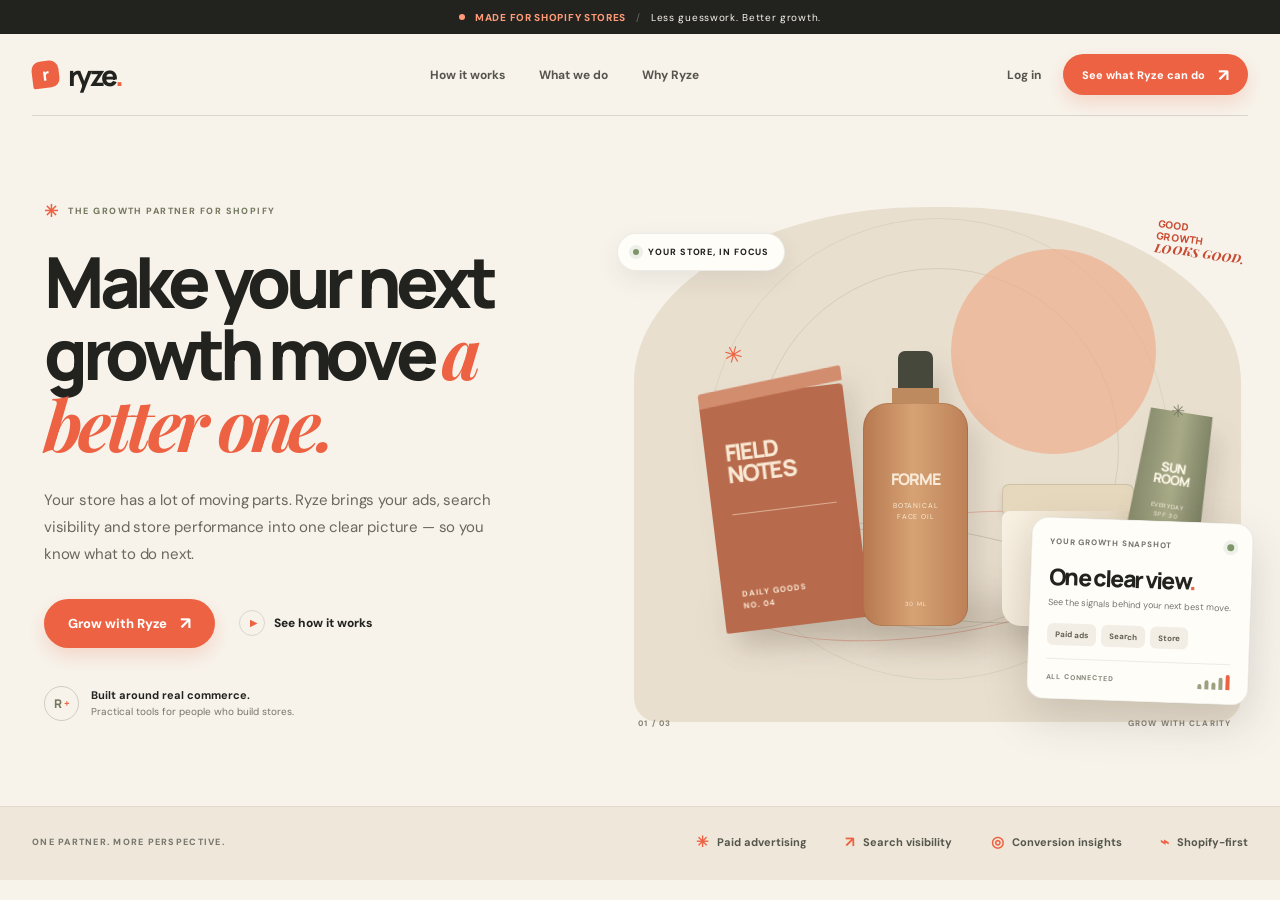
<file: index.html>
<!doctype html>
<html lang="en">
<head>
  <meta charset="utf-8" />
  <meta name="viewport" content="width=device-width, initial-scale=1" />
  <meta name="theme-color" content="#f7f3eb" />
  <title>Ryze — Growth for Shopify stores</title>
  <meta name="description" content="A clearer way to grow your Shopify store. Bring paid ads, search visibility and conversion insights together." />
  <link rel="preconnect" href="https://fonts.googleapis.com">
  <link rel="preconnect" href="https://fonts.gstatic.com" crossorigin>
  <link href="https://fonts.googleapis.com/css2?family=DM+Sans:wght@400;500;600;700;800&family=Playfair+Display:ital,wght@1,600;1,700&family=Manrope:wght@500;600;700;800&display=swap" rel="stylesheet">
  <link rel="stylesheet" href="styles.css">
</head>
<body>
  <div class="announcement"><span class="announcement-dot"></span><strong>MADE FOR SHOPIFY STORES</strong><span class="announcement-divider">/</span><span>Less guesswork. Better growth.</span></div>

  <header class="site-header">
    <a class="brand" href="#top" aria-label="Ryze home"><span class="brand-symbol">r</span><span>ryze<span class="brand-period">.</span></span></a>
    <nav class="nav-links" aria-label="Main navigation">
      <a href="#how-it-works">How it works</a>
      <a href="#capabilities">What we do</a>
      <a href="#proof">Why Ryze</a>
    </nav>
    <div class="header-actions">
      <a class="login" href="#login">Log in</a>
      <a class="button button-small" href="#get-started">See what Ryze can do <span aria-hidden="true">↗</span></a>
    </div>
  </header>

  <main id="top">
    <section class="hero" aria-labelledby="hero-title">
      <div class="hero-copy">
        <div class="eyebrow"><span class="eyebrow-star">✳</span> THE GROWTH PARTNER FOR SHOPIFY</div>
        <h1 id="hero-title">Make your next growth move <em>a better one.</em></h1>
        <p class="hero-description">Your store has a lot of moving parts. Ryze brings your ads, search visibility and store performance into one clear picture — so you know what to do next.</p>
        <div class="hero-actions">
          <a class="button" href="#get-started">Grow with Ryze <span aria-hidden="true">↗</span></a>
          <a class="text-link" href="#how-it-works"><span class="play-icon" aria-hidden="true">▶</span> See how it works</a>
        </div>
        <div class="proof" id="proof">
          <div class="proof-mark" aria-hidden="true"><span>R</span><span>+</span></div>
          <div class="proof-copy"><strong>Built around real commerce.</strong><span>Practical tools for people who build stores.</span></div>
        </div>
      </div>

      <div class="hero-visual" id="how-it-works" aria-label="Illustrated arrangement of ecommerce product packaging with a growth insight card">
        <div class="visual-backdrop"></div>
        <div class="sun-disc"></div>
        <div class="visual-kicker"><span class="status-dot"></span> YOUR STORE, IN FOCUS</div>
        <div class="visual-note">GOOD<br>GROWTH<br><i>LOOKS GOOD.</i></div>

        <div class="product-stage" aria-hidden="true">
          <div class="stage-shadow"></div>
          <div class="product product-box">
            <div class="box-top"></div><div class="box-brand">FIELD<br>NOTES</div><div class="box-line"></div><div class="box-caption">DAILY GOODS<br>NO. 04</div>
          </div>
          <div class="product product-bottle">
            <div class="bottle-cap"></div><div class="bottle-neck"></div><div class="bottle-body"><span class="bottle-brand">FORME</span><span class="bottle-sub">BOTANICAL<br>FACE OIL</span><span class="bottle-volume">30 ML</span></div>
          </div>
          <div class="product product-jar">
            <div class="jar-lid"></div><div class="jar-body"><span class="jar-brand">soft<br>goods</span><span class="jar-sub">DAILY<br>MOISTURE</span></div>
          </div>
          <div class="product product-tube">
            <div class="tube-cap"></div><div class="tube-body"><span class="tube-brand">SUN<br>ROOM</span><span class="tube-sub">EVERYDAY<br>SPF 30</span></div>
          </div>
          <div class="product-orbit orbit-one"></div><div class="product-orbit orbit-two"></div>
          <div class="sparkle sparkle-one">✳</div><div class="sparkle sparkle-two">✳</div>
        </div>

        <aside class="insight-card">
          <div class="insight-top"><span>YOUR GROWTH SNAPSHOT</span><span class="live-dot"></span></div>
          <div class="insight-heading">One clear view<span>.</span></div>
          <p>See the signals behind your next best move.</p>
          <div class="insight-tags"><span>Paid ads</span><span>Search</span><span>Store</span></div>
          <div class="insight-footer"><span>ALL CONNECTED</span><span class="mini-bars"><i></i><i></i><i></i><i></i><i></i></span></div>
        </aside>
        <div class="visual-caption"><span>01 / 03</span><span>GROW WITH CLARITY</span></div>
      </div>
    </section>

    <section class="below-fold" id="capabilities">
      <div class="below-inner">
        <div class="below-label">One partner. More perspective.</div>
        <div class="capabilities">
          <span><b>✳</b> Paid advertising</span>
          <span><b>↗</b> Search visibility</span>
          <span><b>◎</b> Conversion insights</span>
          <span><b>⌁</b> Shopify-first</span>
        </div>
      </div>
    </section>
    <div id="get-started" hidden></div><div id="login" hidden></div>
  </main>
  <script src="script.js?v=2" defer></script>
</body>
</html>
</file>
<file: styles.css>
:root {
  --paper: #f7f3eb;
  --paper-deep: #eee7da;
  --ink: #22231f;
  --muted: #6f6c62;
  --line: rgba(34,35,31,.14);
  --orange: #ed6242;
  --orange-dark: #c94b32;
  --olive: #74785e;
  --white: #fffdf8;
  --shadow: 0 24px 65px rgba(54,42,27,.13);
}
* { box-sizing: border-box; }
html { scroll-behavior: smooth; }
body { margin: 0; color: var(--ink); background: var(--paper); font-family: 'DM Sans', sans-serif; -webkit-font-smoothing: antialiased; }
a { color: inherit; text-decoration: none; }
.announcement { min-height: 34px; display:flex; align-items:center; justify-content:center; gap:10px; padding:7px 18px; background:var(--ink); color:#f9f5ec; font-size:10px; letter-spacing:.07em; }
.announcement strong { color:#ff9b78; font-weight:800; }
.announcement-divider { color:rgba(255,255,255,.35); }
.announcement-dot,.status-dot { width:6px; height:6px; border-radius:50%; background:#ff9b78; display:inline-block; }
.site-header { width:min(1240px,calc(100% - 64px)); height:82px; margin:auto; display:flex; align-items:center; justify-content:space-between; border-bottom:1px solid var(--line); }
.brand { display:inline-flex; align-items:center; gap:9px; font-family:'Manrope',sans-serif; font-size:28px; font-weight:800; letter-spacing:-.09em; }
.brand-symbol { width:27px; height:27px; display:grid; place-items:center; border-radius:9px 9px 9px 2px; background:var(--orange); color:white; font-size:17px; letter-spacing:-.08em; transform:rotate(-7deg); }
.brand-period { color:var(--orange); }
.nav-links { display:flex; align-items:center; gap:34px; }
.nav-links a,.login { color:#55554d; font-size:12px; font-weight:700; transition:color .2s ease; }
.nav-links a:hover,.login:hover { color:var(--orange-dark); }
.header-actions { display:flex; align-items:center; gap:22px; }
.button { min-height:49px; display:inline-flex; align-items:center; justify-content:center; gap:13px; padding:0 23px; border:1px solid transparent; border-radius:999px; background:var(--orange); color:white; font-size:13px; font-weight:800; box-shadow:0 8px 18px rgba(237,98,66,.2); transition:transform .2s ease,background .2s ease,box-shadow .2s ease; }
.button:hover { transform:translateY(-2px); background:var(--orange-dark); box-shadow:0 12px 24px rgba(201,75,50,.22); }
.button span { font-size:17px; line-height:0; }
.button-small { min-height:41px; padding:0 18px; font-size:11px; }
.hero { width:min(1240px,calc(100% - 64px)); min-height:690px; margin:auto; padding:68px 0 65px; display:grid; grid-template-columns:.92fr 1.08fr; align-items:center; gap:48px; }
.hero-copy { position:relative; z-index:2; padding:0 0 4px 12px; }
.eyebrow { display:flex; align-items:center; gap:9px; margin-bottom:25px; color:var(--olive); font-size:9px; font-weight:800; letter-spacing:.16em; }
.eyebrow-star { color:var(--orange); font-size:17px; }
h1 { max-width:590px; margin:0; font-family:'Manrope',sans-serif; font-size:clamp(55px,5.5vw,78px); line-height:.99; letter-spacing:-.078em; font-weight:800; }
h1 em { display:inline; color:var(--orange); font-family:'Playfair Display',serif; font-weight:700; letter-spacing:-.065em; }
.hero-description { max-width:455px; margin:26px 0 0; color:#69675e; font-size:15px; line-height:1.8; letter-spacing:-.012em; }
.hero-actions { display:flex; align-items:center; gap:24px; margin-top:31px; }
.text-link { display:inline-flex; align-items:center; gap:9px; font-size:12px; font-weight:800; }
.play-icon { width:26px; height:26px; display:grid; place-items:center; border:1px solid var(--line); border-radius:50%; color:var(--orange); font-size:9px; padding-left:2px; }
.proof { display:flex; align-items:center; gap:12px; margin-top:38px; }
.proof-mark { width:35px; height:35px; display:flex; align-items:center; justify-content:center; gap:2px; border:1px solid rgba(116,120,94,.3); border-radius:50%; color:var(--olive); font-family:'Manrope',sans-serif; font-size:12px; font-weight:800; }
.proof-mark span:last-child { color:var(--orange); font-size:10px; }
.proof-copy { display:flex; flex-direction:column; gap:3px; color:#77746a; font-size:10px; }
.proof-copy strong { color:var(--ink); font-size:11px; }

/* Product-led visual made from editable CSS shapes — intentionally no stock photography. */
.hero-visual { position:relative; min-height:535px; isolation:isolate; }
.visual-backdrop { position:absolute; inset:12px 7px 8px 17px; border-radius:48% 48% 24px 24px / 34% 34% 24px 24px; background:#e9dfcf; overflow:hidden; }
.visual-backdrop::before { content:""; position:absolute; width:360px; height:360px; border:1px solid rgba(116,120,94,.18); border-radius:50%; left:50%; top:47%; transform:translate(-50%,-50%); }
.visual-backdrop::after { content:""; position:absolute; width:460px; height:460px; border:1px solid rgba(116,120,94,.12); border-radius:50%; left:50%; top:47%; transform:translate(-50%,-50%); }
.sun-disc { position:absolute; width:205px; height:205px; border-radius:50%; background:#eeb18f; top:54px; right:92px; opacity:.72; }
.visual-kicker { position:absolute; top:38px; left:0; z-index:5; display:flex; align-items:center; gap:9px; padding:12px 15px; border:1px solid rgba(34,35,31,.08); border-radius:999px; background:var(--white); box-shadow:0 9px 24px rgba(54,42,27,.08); font-size:9px; font-weight:800; letter-spacing:.1em; }
.status-dot { background:#7f946b; box-shadow:0 0 0 4px #edf0e7; }
.visual-note { position:absolute; top:29px; right:2px; z-index:4; color:var(--orange-dark); font-family:'Manrope',sans-serif; font-size:10px; font-weight:800; line-height:1.15; letter-spacing:.03em; transform:rotate(8deg); }
.visual-note i { font-family:'Playfair Display',serif; font-size:12px; }
.product-stage { position:absolute; z-index:2; inset:0; }
.stage-shadow { position:absolute; width:420px; height:48px; left:50%; bottom:84px; transform:translateX(-50%); border-radius:50%; background:rgba(71,54,35,.17); filter:blur(18px); }
.product { position:absolute; bottom:104px; filter:drop-shadow(12px 18px 12px rgba(61,45,30,.13)); }
.product-box { left:15%; width:145px; height:235px; background:#b86b4c; transform:rotate(-7deg); border-radius:4px 4px 2px 2px; }
.box-top { position:absolute; top:-12px; left:0; width:100%; height:15px; background:#d28d6e; transform:skewY(-5deg); border-radius:3px 3px 0 0; }
.box-brand { position:absolute; top:45px; left:20px; color:#f9e8d4; font-family:'Manrope',sans-serif; font-size:23px; line-height:.95; font-weight:800; letter-spacing:-.08em; }
.box-line { position:absolute; left:20px; right:20px; top:117px; height:1px; background:rgba(255,240,220,.5); }
.box-caption { position:absolute; left:20px; bottom:20px; color:#f9e8d4; font-size:8px; font-weight:700; line-height:1.5; letter-spacing:.13em; }
.product-bottle { left:39%; width:105px; height:275px; bottom:104px; }
.bottle-cap { position:absolute; width:35px; height:42px; top:0; left:35px; background:#45483a; border-radius:7px 7px 3px 3px; }
.bottle-neck { position:absolute; top:37px; left:29px; width:47px; height:22px; background:#bd895f; }
.bottle-body { position:absolute; top:52px; bottom:0; width:105px; border-radius:25px 25px 19px 19px; background:linear-gradient(90deg,#b87950,#d6a274 48%,#bd8158); border:1px solid rgba(103,64,38,.2); display:flex; flex-direction:column; align-items:center; padding-top:64px; color:#f8ead6; }
.bottle-brand { font-family:'Manrope',sans-serif; font-size:16px; font-weight:800; letter-spacing:-.06em; }
.bottle-sub { margin-top:11px; font-size:7px; line-height:1.5; letter-spacing:.12em; text-align:center; }
.bottle-volume { position:absolute; bottom:17px; font-size:6px; letter-spacing:.15em; }
.product-jar { left:61%; width:132px; height:142px; bottom:104px; }
.jar-lid { position:absolute; top:0; left:0; width:132px; height:32px; border-radius:7px; background:#e6d8bd; border:1px solid rgba(75,65,47,.15); box-shadow:0 5px 7px rgba(64,48,31,.12); }
.jar-body { position:absolute; top:27px; bottom:0; width:132px; border-radius:8px 8px 19px 19px; background:linear-gradient(100deg,#f9f2e4,#e9ddc8 70%,#d8c7a9); display:flex; flex-direction:column; align-items:center; padding-top:28px; color:#5e6250; }
.jar-brand { font-family:'Playfair Display',serif; font-style:italic; font-size:19px; line-height:.8; text-align:center; }
.jar-sub { margin-top:13px; font-size:6px; line-height:1.4; letter-spacing:.13em; text-align:center; }
.product-tube { right:7%; width:78px; height:215px; bottom:104px; transform:rotate(9deg); }
.tube-body { position:absolute; top:0; width:78px; height:190px; clip-path:polygon(10% 0,90% 0,100% 88%,82% 100%,18% 100%,0 88%); background:linear-gradient(90deg,#85896b,#a8aa87 52%,#777d60); display:flex; flex-direction:column; align-items:center; padding-top:51px; color:#fff8e9; }
.tube-brand { font-family:'Manrope',sans-serif; font-size:13px; font-weight:800; line-height:.9; letter-spacing:-.06em; text-align:center; }
.tube-sub { margin-top:17px; font-size:6px; line-height:1.5; letter-spacing:.1em; text-align:center; }
.tube-cap { position:absolute; z-index:2; bottom:0; left:22px; width:34px; height:27px; border-radius:3px 3px 8px 8px; background:#f0e7d7; }
.product-orbit { position:absolute; z-index:-1; border:1px solid rgba(201,75,50,.3); border-radius:50%; }
.orbit-one { width:390px; height:120px; left:50%; bottom:94px; transform:translateX(-50%) rotate(-8deg); }
.orbit-two { width:330px; height:90px; left:50%; bottom:112px; transform:translateX(-50%) rotate(8deg); border-color:rgba(116,120,94,.25); }
.sparkle { position:absolute; color:var(--orange); font-size:23px; }
.sparkle-one { top:145px; left:17%; transform:rotate(15deg); }
.sparkle-two { top:205px; right:10%; color:var(--olive); font-size:17px; }
.insight-card { position:absolute; z-index:6; right:-3px; bottom:29px; width:222px; padding:18px 18px 14px; border:1px solid rgba(34,35,31,.09); border-radius:17px; background:var(--white); box-shadow:0 18px 45px rgba(54,42,27,.17); transform:rotate(2deg); }
.insight-top { display:flex; justify-content:space-between; align-items:center; color:#77766d; font-size:8px; font-weight:800; letter-spacing:.1em; }
.live-dot { width:7px; height:7px; border-radius:50%; background:#7e9669; box-shadow:0 0 0 4px #edf1e8; }
.insight-heading { margin:14px 0 4px; font-family:'Manrope',sans-serif; font-size:23px; font-weight:800; letter-spacing:-.07em; }
.insight-heading span { color:var(--orange); }
.insight-card p { margin:0; color:#77766d; font-size:9px; line-height:1.5; }
.insight-tags { display:flex; gap:5px; margin-top:13px; }
.insight-tags span { padding:6px 8px; border-radius:6px; background:#f3eee5; color:#666457; font-size:8px; font-weight:800; }
.insight-footer { display:flex; align-items:center; justify-content:space-between; margin-top:13px; padding-top:10px; border-top:1px solid rgba(34,35,31,.08); color:#8b887d; font-size:7px; font-weight:800; letter-spacing:.12em; }
.mini-bars { height:15px; display:flex; align-items:flex-end; gap:3px; }
.mini-bars i { width:4px; border-radius:3px 3px 0 0; background:#9ba181; }
.mini-bars i:nth-child(1){height:5px}.mini-bars i:nth-child(2){height:9px}.mini-bars i:nth-child(3){height:7px}.mini-bars i:nth-child(4){height:12px}.mini-bars i:nth-child(5){height:15px;background:var(--orange)}
.visual-caption { position:absolute; bottom:2px; left:21px; right:17px; display:flex; justify-content:space-between; color:#888477; font-size:8px; font-weight:800; letter-spacing:.14em; }
.below-fold { background:var(--paper-deep); border-top:1px solid rgba(34,35,31,.06); }
.below-inner { width:min(1240px,calc(100% - 64px)); margin:auto; padding:25px 0 28px; display:flex; align-items:center; justify-content:space-between; gap:30px; }
.below-label { color:#77766d; font-size:9px; font-weight:800; letter-spacing:.14em; text-transform:uppercase; }
.capabilities { display:flex; align-items:center; gap:clamp(18px,3vw,42px); color:#55564c; font-size:11px; font-weight:700; }
.capabilities span { display:flex; align-items:center; gap:8px; white-space:nowrap; }
.capabilities b { color:var(--orange); font-size:15px; }
@media (max-width:980px) {
  .site-header,.hero,.below-inner { width:min(100% - 40px,760px); }
  .nav-links { gap:18px; }
  .hero { grid-template-columns:1fr 1fr; gap:24px; min-height:630px; padding:52px 0; }
  h1 { font-size:clamp(48px,6vw,64px); }
  .hero-visual { min-height:470px; }
  .product-box { left:9%; transform:scale(.88) rotate(-7deg); transform-origin:bottom left; }
  .product-bottle { left:34%; transform:scale(.9); transform-origin:bottom center; }
  .product-jar { left:58%; transform:scale(.88); transform-origin:bottom center; }
  .product-tube { right:1%; transform:scale(.85) rotate(9deg); transform-origin:bottom right; }
  .insight-card { width:190px; right:-8px; }
  .below-inner { align-items:flex-start; flex-direction:column; gap:16px; }
}
@media (max-width:700px) {
  .announcement { font-size:8px; gap:7px; }
  .site-header { width:calc(100% - 36px); height:69px; }
  .nav-links,.login { display:none; }
  .brand { font-size:25px; }
  .button-small { min-height:39px; padding:0 14px; font-size:10px; }
  .hero { width:calc(100% - 36px); display:flex; flex-direction:column; align-items:stretch; gap:29px; padding:49px 0 34px; }
  .hero-copy { padding:0; }
  .eyebrow { margin-bottom:18px; font-size:8px; }
  h1 { max-width:520px; font-size:clamp(49px,12.8vw,66px); line-height:.99; }
  .hero-description { margin-top:19px; font-size:13px; line-height:1.75; }
  .hero-actions { margin-top:24px; gap:16px; }
  .button { min-height:46px; padding:0 18px; font-size:11px; }
  .text-link { font-size:11px; }
  .proof { margin-top:26px; }
  .hero-visual { min-height:410px; width:100%; }
  .visual-backdrop { inset:8px 5px 8px 10px; border-radius:47% 47% 20px 20px / 30% 30% 20px 20px; }
  .visual-kicker { top:20px; font-size:8px; padding:10px 12px; }
  .visual-note { top:17px; right:4px; font-size:8px; }
  .visual-note i { font-size:10px; }
  .sun-disc { width:150px; height:150px; top:55px; right:50px; }
  .product-box { left:7%; width:115px; height:190px; bottom:94px; transform:rotate(-7deg); }
  .box-brand { top:37px; left:15px; font-size:19px; }
  .box-line { left:15px; right:15px; top:96px; }
  .box-caption { left:15px; bottom:15px; font-size:7px; }
  .product-bottle { left:32%; bottom:94px; transform:scale(.78); transform-origin:bottom center; }
  .product-jar { left:55%; bottom:94px; transform:scale(.78); transform-origin:bottom center; }
  .product-tube { right:0; bottom:94px; transform:scale(.72) rotate(9deg); transform-origin:bottom right; }
  .stage-shadow { width:300px; bottom:77px; }
  .insight-card { right:-2px; bottom:20px; width:178px; padding:13px; }
  .insight-heading { font-size:20px; margin-top:10px; }
  .insight-card p { font-size:8px; }
  .insight-tags { margin-top:10px; }
  .insight-tags span { padding:5px 6px; font-size:7px; }
  .insight-footer { margin-top:10px; padding-top:8px; }
  .visual-caption { left:12px; right:10px; font-size:7px; }
  .sparkle-one { top:135px; left:11%; }.sparkle-two { top:183px; right:6%; }
  .below-inner { width:calc(100% - 36px); padding:21px 0; }
  .capabilities { flex-wrap:wrap; gap:13px 20px; font-size:10px; }
}
@media (max-width:380px) {
  .header-cta { max-width:160px; }
  .hero-visual { min-height:370px; }
  .product-box { left:4%; transform:scale(.84) rotate(-7deg); transform-origin:bottom left; }
  .product-bottle { left:28%; transform:scale(.68); transform-origin:bottom center; }
  .product-jar { left:51%; transform:scale(.68); transform-origin:bottom center; }
  .product-tube { right:-2%; transform:scale(.64) rotate(9deg); transform-origin:bottom right; }
  .insight-card { width:166px; }
}
@media (prefers-reduced-motion:reduce) { *,*::before,*::after { scroll-behavior:auto!important; transition:none!important; } }
</file>
